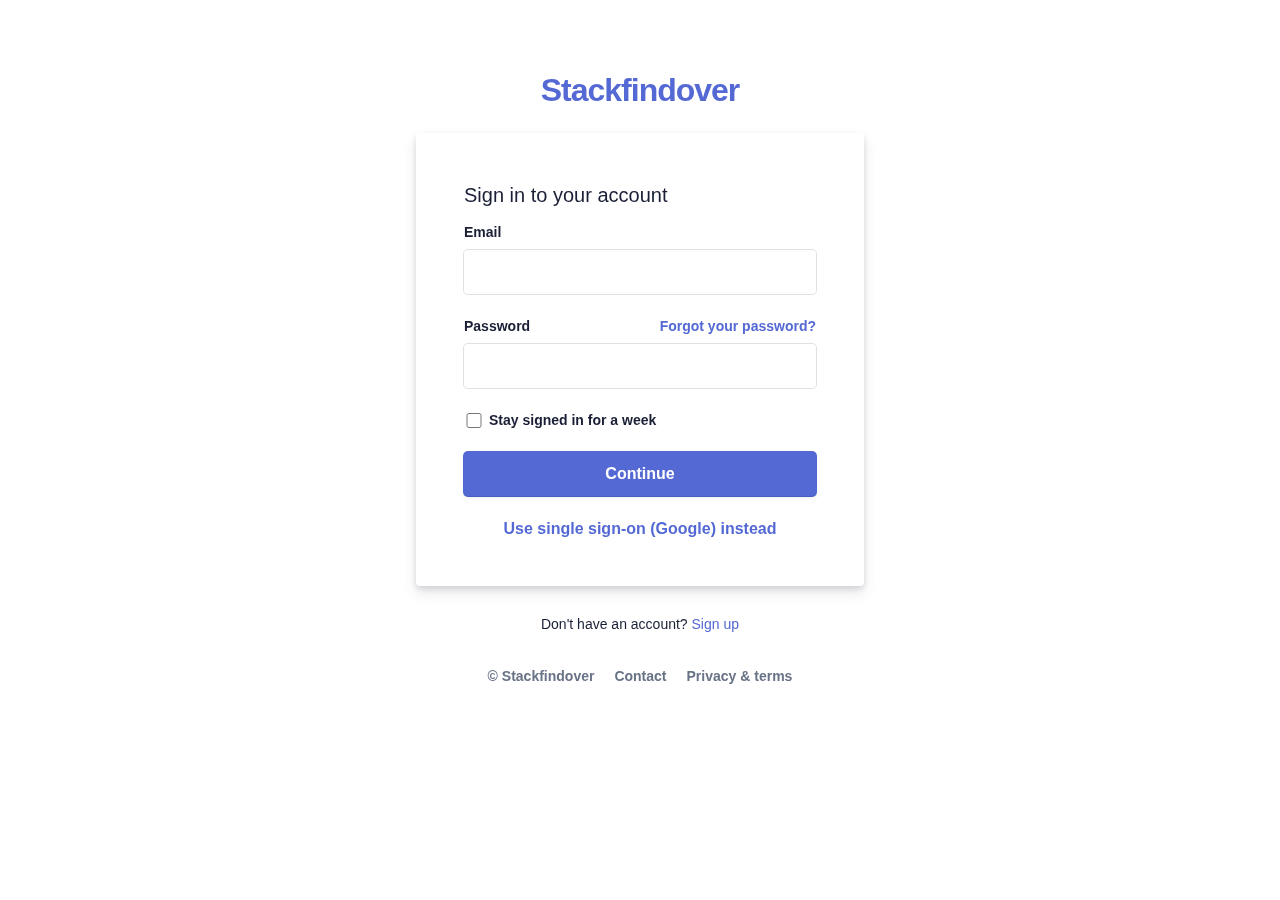
<file: login.html>
<html>
<head>
  <meta charset="utf-8">
  <title>Stackfindover: Sign in</title>
  <link rel="stylesheet" type="text/css" href="style.css">
</head>

<body>
  <div class="login-root">
    <div class="box-root flex-flex flex-direction--column" style="min-height: 100vh;flex-grow: 1;">
      <div class="loginbackground box-background--white padding-top--64">
        <div class="loginbackground-gridContainer">
          <div class="box-root flex-flex" style="grid-area: top / start / 8 / end;">
            <div class="box-root" style="background-image: linear-gradient(white 0%, rgb(247, 250, 252) 33%); flex-grow: 1;">
            </div>
          </div>
          <div class="box-root flex-flex" style="grid-area: 4 / 2 / auto / 5;">
            <div class="box-root box-divider--light-all-2 animationLeftRight tans3s" style="flex-grow: 1;"></div>
          </div>
          <div class="box-root flex-flex" style="grid-area: 6 / start / auto / 2;">
            <div class="box-root box-background--blue800" style="flex-grow: 1;"></div>
          </div>
          <div class="box-root flex-flex" style="grid-area: 7 / start / auto / 4;">
            <div class="box-root box-background--blue animationLeftRight" style="flex-grow: 1;"></div>
          </div>
          <div class="box-root flex-flex" style="grid-area: 8 / 4 / auto / 6;">
            <div class="box-root box-background--gray100 animationLeftRight tans3s" style="flex-grow: 1;"></div>
          </div>
          <div class="box-root flex-flex" style="grid-area: 2 / 15 / auto / end;">
            <div class="box-root box-background--cyan200 animationRightLeft tans4s" style="flex-grow: 1;"></div>
          </div>
          <div class="box-root flex-flex" style="grid-area: 3 / 14 / auto / end;">
            <div class="box-root box-background--blue animationRightLeft" style="flex-grow: 1;"></div>
          </div>
          <div class="box-root flex-flex" style="grid-area: 4 / 17 / auto / 20;">
            <div class="box-root box-background--gray100 animationRightLeft tans4s" style="flex-grow: 1;"></div>
          </div>
          <div class="box-root flex-flex" style="grid-area: 5 / 14 / auto / 17;">
            <div class="box-root box-divider--light-all-2 animationRightLeft tans3s" style="flex-grow: 1;"></div>
          </div>
        </div>
      </div>
      <div class="box-root padding-top--24 flex-flex flex-direction--column" style="flex-grow: 1; z-index: 9;">
        <div class="box-root padding-top--48 padding-bottom--24 flex-flex flex-justifyContent--center">
          <h1><a href="http://blog.stackfindover.com/" rel="dofollow">Stackfindover</a></h1>
        </div>
        <div class="formbg-outer">
          <div class="formbg">
            <div class="formbg-inner padding-horizontal--48">
              <span class="padding-bottom--15">Sign in to your account</span>
              <form id="stripe-login">
                <div class="field padding-bottom--24">
                  <label for="email">Email</label>
                  <input type="email" name="email">
                </div>
                <div class="field padding-bottom--24">
                  <div class="grid--50-50">
                    <label for="password">Password</label>
                    <div class="reset-pass">
                      <a href="#">Forgot your password?</a>
                    </div>
                  </div>
                  <input type="password" name="password">
                </div>
                <div class="field field-checkbox padding-bottom--24 flex-flex align-center">
                  <label for="checkbox">
                    <input type="checkbox" name="checkbox"> Stay signed in for a week
                  </label>
                </div>
                <div class="field padding-bottom--24">
                  <input type="submit" name="submit" value="Continue">
                </div>
                <div class="field">
                  <a class="ssolink" href="#">Use single sign-on (Google) instead</a>
                </div>
              </form>
            </div>
          </div>
          <div class="footer-link padding-top--24">
            <span>Don't have an account? <a href="">Sign up</a></span>
            <div class="listing padding-top--24 padding-bottom--24 flex-flex center-center">
              <span><a href="#">© Stackfindover</a></span>
              <span><a href="#">Contact</a></span>
              <span><a href="#">Privacy & terms</a></span>
            </div>
          </div>
        </div>
      </div>
    </div>
  </div>
</body>

</html>
</file>
<file: style.css>
* {
    padding: 0;
    margin: 0;
    color: #1a1f36;
    box-sizing: border-box;
    word-wrap: break-word;
    font-family: -apple-system, BlinkMacSystemFont, Segoe UI, Roboto, Helvetica Neue, Ubuntu, sans-serif;
}

body {
    min-height: 100%;
    background-color: #ffffff;
}

h1 {
    letter-spacing: -1px;
}

a {
    color: #5469d4;
    text-decoration: unset;
}

.login-root {
    background: #fff;
    display: flex;
    width: 100%;
    min-height: 100vh;
    overflow: hidden;
}

.loginbackground {
    min-height: 692px;
    position: fixed;
    bottom: 0;
    left: 0;
    right: 0;
    top: 0;
    z-index: 0;
    overflow: hidden;
}

.flex-flex {
    display: flex;
}

.align-center {
    align-items: center;
}

.center-center {
    align-items: center;
    justify-content: center;
}

.box-root {
    box-sizing: border-box;
}

.flex-direction--column {
    -ms-flex-direction: column;
    flex-direction: column;
}

.box-divider--light-all-2 {
    box-shadow: inset 0 0 0 2px #e3e8ee;
}

.box-background--blue {
    background-color: #5469d4;
}

.box-background--white {
    background-color: #ffffff;
}

.box-background--blue800 {
    background-color: #212d63;
}

.box-background--gray100 {
    background-color: #e3e8ee;
}

.box-background--cyan200 {
    background-color: #7fd3ed;
}

.padding-top--64 {
    padding-top: 64px;
}

.padding-top--24 {
    padding-top: 24px;
}

.padding-top--48 {
    padding-top: 48px;
}

.padding-bottom--24 {
    padding-bottom: 24px;
}

.padding-horizontal--48 {
    padding: 48px;
}

.padding-bottom--15 {
    padding-bottom: 15px;
}


.flex-justifyContent--center {
    -ms-flex-pack: center;
    justify-content: center;
}

.formbg {
    margin: 0px auto;
    width: 100%;
    max-width: 448px;
    background: white;
    border-radius: 4px;
    box-shadow: rgba(60, 66, 87, 0.12) 0px 7px 14px 0px, rgba(0, 0, 0, 0.12) 0px 3px 6px 0px;
}

span {
    display: block;
    font-size: 20px;
    line-height: 28px;
    color: #1a1f36;
}

label {
    margin-bottom: 10px;
}

.reset-pass a,
label {
    font-size: 14px;
    font-weight: 600;
    display: block;
}

.reset-pass>a {
    text-align: right;
    margin-bottom: 10px;
}

.grid--50-50 {
    display: grid;
    grid-template-columns: 50% 50%;
    align-items: center;
}

.field input {
    font-size: 16px;
    line-height: 28px;
    padding: 8px 16px;
    width: 100%;
    min-height: 44px;
    border: unset;
    border-radius: 4px;
    outline-color: rgb(84 105 212 / 0.5);
    background-color: rgb(255, 255, 255);
    box-shadow: rgba(0, 0, 0, 0) 0px 0px 0px 0px,
        rgba(0, 0, 0, 0) 0px 0px 0px 0px,
        rgba(0, 0, 0, 0) 0px 0px 0px 0px,
        rgba(60, 66, 87, 0.16) 0px 0px 0px 1px,
        rgba(0, 0, 0, 0) 0px 0px 0px 0px,
        rgba(0, 0, 0, 0) 0px 0px 0px 0px,
        rgba(0, 0, 0, 0) 0px 0px 0px 0px;
}

input[type="submit"] {
    background-color: rgb(84, 105, 212);
    box-shadow: rgba(0, 0, 0, 0) 0px 0px 0px 0px,
        rgba(0, 0, 0, 0) 0px 0px 0px 0px,
        rgba(0, 0, 0, 0.12) 0px 1px 1px 0px,
        rgb(84, 105, 212) 0px 0px 0px 1px,
        rgba(0, 0, 0, 0) 0px 0px 0px 0px,
        rgba(0, 0, 0, 0) 0px 0px 0px 0px,
        rgba(60, 66, 87, 0.08) 0px 2px 5px 0px;
    color: #fff;
    font-weight: 600;
    cursor: pointer;
}

.field-checkbox input {
    width: 20px;
    height: 15px;
    margin-right: 5px;
    box-shadow: unset;
    min-height: unset;
}

.field-checkbox label {
    display: flex;
    align-items: center;
    margin: 0;
}

a.ssolink {
    display: block;
    text-align: center;
    font-weight: 600;
}

.footer-link span {
    font-size: 14px;
    text-align: center;
}

.listing a {
    color: #697386;
    font-weight: 600;
    margin: 0 10px;
}

.animationRightLeft {
    animation: animationRightLeft 2s ease-in-out infinite;
}

.animationLeftRight {
    animation: animationLeftRight 2s ease-in-out infinite;
}

.tans3s {
    animation: animationLeftRight 3s ease-in-out infinite;
}

.tans4s {
    animation: animationLeftRight 4s ease-in-out infinite;
}

@keyframes animationLeftRight {
    0% {
        transform: translateX(0px);
    }

    50% {
        transform: translateX(1000px);
    }

    100% {
        transform: translateX(0px);
    }
}

@keyframes animationRightLeft {
    0% {
        transform: translateX(0px);
    }

    50% {
        transform: translateX(-1000px);
    }

    100% {
        transform: translateX(0px);
    }
}
</file>
